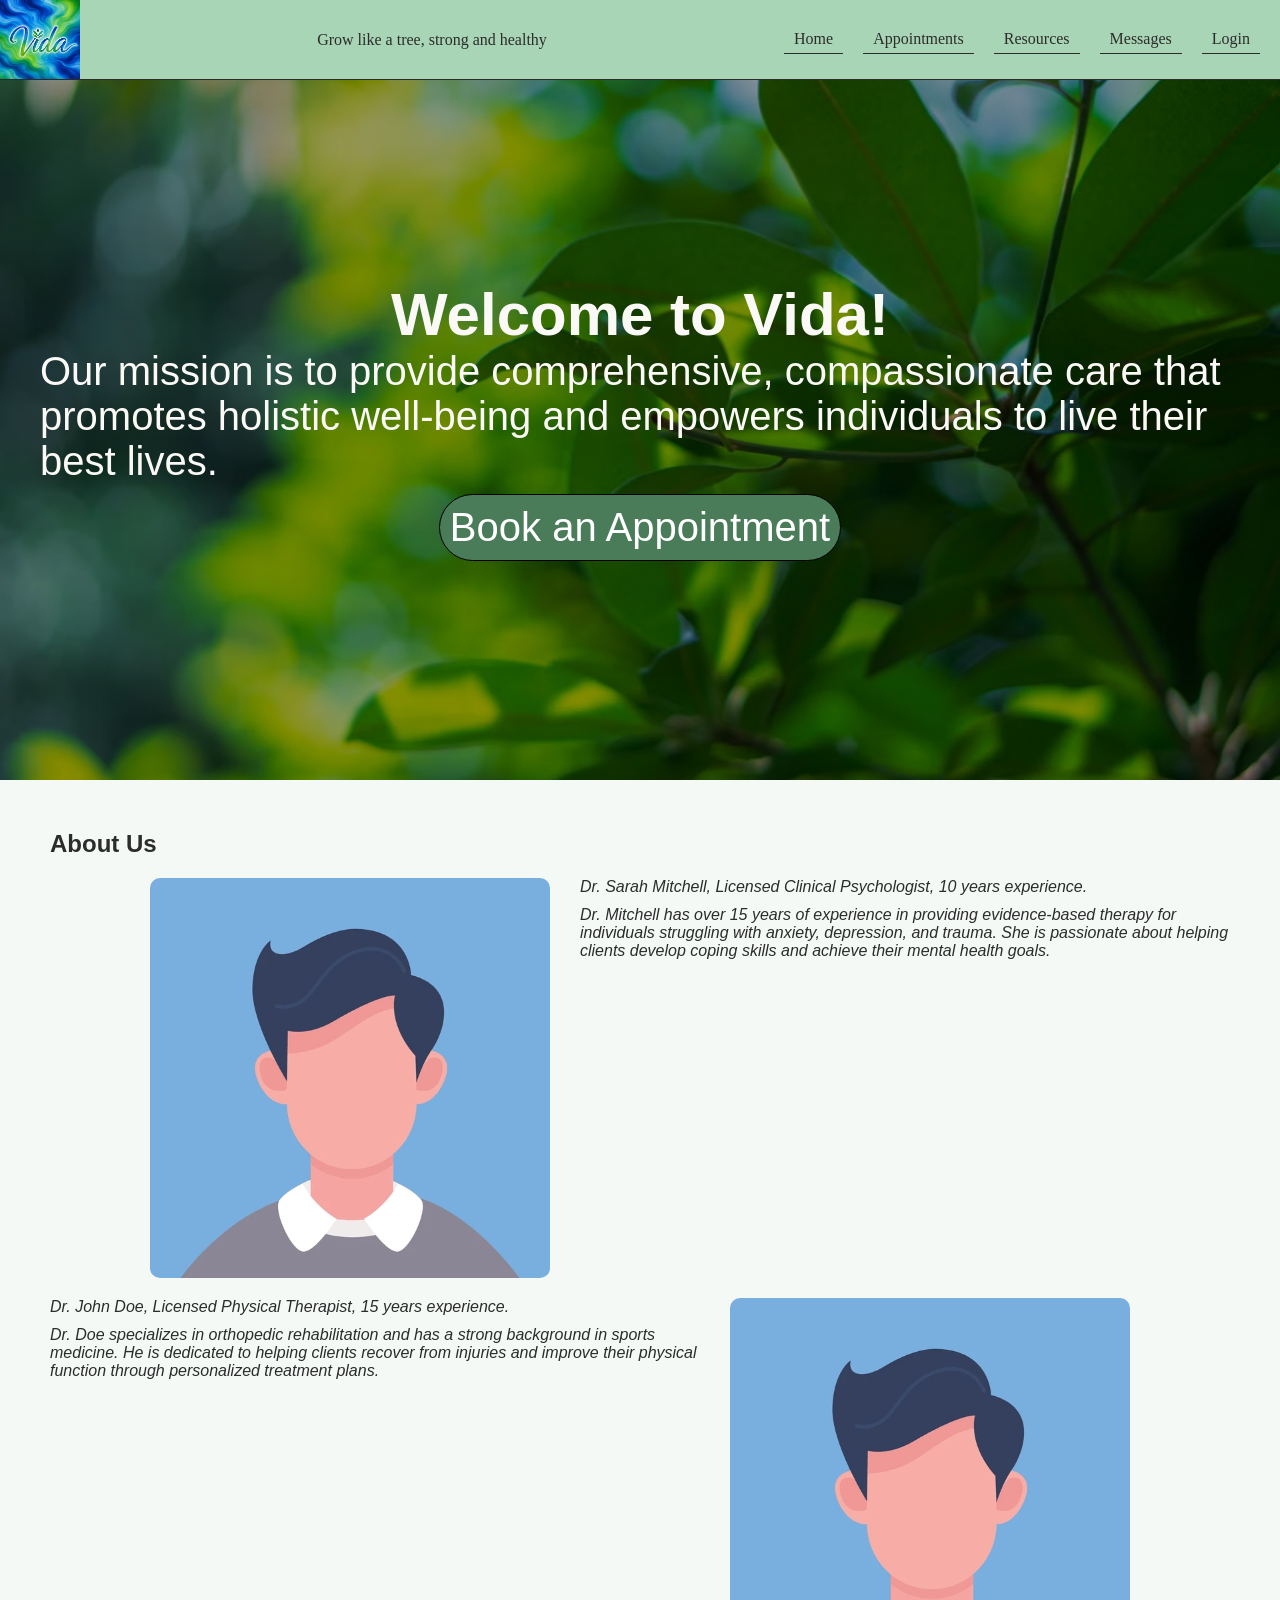
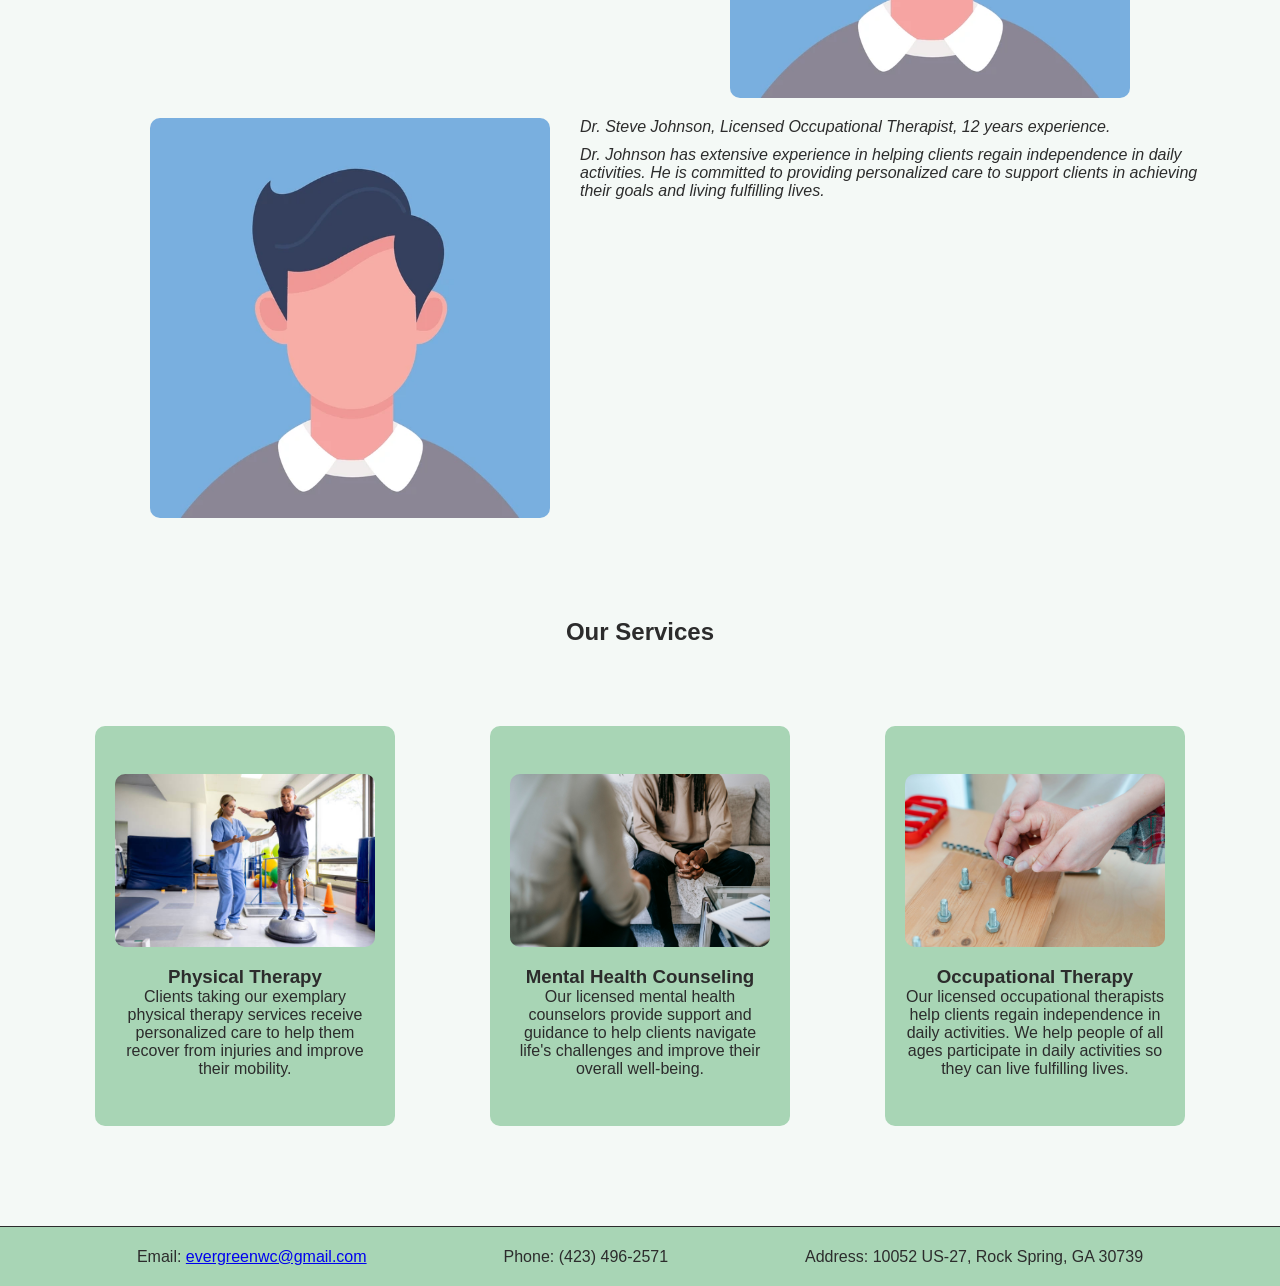
<file: index.html>
<!DOCTYPE html>
<html lang="en">
  <head>
    <meta charset="UTF-8">
    <meta name="viewport" content="width=device-width, initial-scale=1.0">
    <title>Vida</title>
    <link rel="stylesheet" href="styles.css">
    <link rel="stylesheet" href="https://cdnjs.cloudflare.com/ajax/libs/font-awesome/6.5.0/css/all.min.css">
  </head>
  <body>
    <header>
      <img src="images\logo.jpeg" alt="vida logo" id="logo">
      <p id="tagline">Grow like a tree, strong and healthy</p>
      <nav id="navbar">
        <a href="index.html">Home</a>
        <a href="#appointments">Appointments</a>
        <a href="#resources">Resources</a>
        <a href="#messages">Messages</a>
        <a href="Login-page.html">Login</a>
      </nav>
    </header>
    <main>
      <section id="home">
        <h2>Welcome to Vida!</h2>
        <p>Our mission is to provide comprehensive, compassionate care that promotes holistic well-being and empowers individuals to live their best lives.</p>
        <a class= "btn" href="Login-page.html">Book an Appointment</a>
      </section>
      <section id="about">
        <h2>About Us</h2>
          <div class="info-card-a">
            <img src="images/blank-image-placeholder-icon-vector-600nw-2639057521.webp" alt="picture of one of the staff memebers">
            <div class="info-text">
              <p>Dr. Sarah Mitchell, Licensed Clinical Psychologist, 10 years experience.</p>
              <p>Dr. Mitchell has over 15 years of experience in providing evidence-based therapy for individuals struggling with anxiety, depression, and trauma. She is passionate about helping clients develop coping skills and achieve their mental health goals.</p>
            </div>
          </div>
          <div class="info-card-b">
            <div class="info-text">
              <p>Dr. John Doe, Licensed Physical Therapist, 15 years experience.</p>
              <p>Dr. Doe specializes in orthopedic rehabilitation and has a strong background in sports medicine. He is dedicated to helping clients recover from injuries and improve their physical function through personalized treatment plans.</p>
            </div>
            <img src="images/blank-image-placeholder-icon-vector-600nw-2639057521.webp" alt="picture of one of the staff memebers">
          </div>
          <div class="info-card-a">
            <img src="images/blank-image-placeholder-icon-vector-600nw-2639057521.webp" alt="picture of one of the staff memebers">
            <div class="info-text">
              <p>Dr. Steve Johnson, Licensed Occupational Therapist, 12 years experience.</p>
              <p>Dr. Johnson has extensive experience in helping clients regain independence in daily activities. He is committed to providing personalized care to support clients in achieving their goals and living fulfilling lives.</p>
            </div>
          </div>
      </section>
      <section id="services">
        <h2>Our Services</h2>
        <div class="service-card">
          <div id="physical-therapy">
            <a href="physical-therapy.html" class="card-link"></a>
            <img src="images/physical-therapy.jpg" alt="Physical Therapy">
            <h3>Physical Therapy</h3>
            <p>Clients taking our exemplary physical therapy services receive personalized care to help them recover from injuries and improve their mobility.</p>
          </div>
        </div>
        <div class="service-card">
          <div id="mental-health">
            <a href="mental-health.html" class="card-link"></a>
            <img src="images/mental-health.jpg" alt="Mental Health Counseling">
            <h3>Mental Health Counseling</h3>
            <p>Our licensed mental health counselors provide support and guidance to help clients navigate life's challenges and improve their overall well-being.</p>
          </div>
        </div>
        <div class="service-card">
          <div id="occupational-therapy">
            <a href="occupational-therapy.html" class="card-link"></a>
            <img src="images/occupational-therapy.jpg" alt="Occupational Therapy" >
            <h3>Occupational Therapy</h3>
            <p>Our licensed occupational therapists help clients regain independence in daily activities. We help people of all ages participate in daily activities so they can live fulfilling lives.</p>
          </div>
        </div>
      </section>
    </main>
    <footer class="contact-info">
      <p>Email: <a href="mailto:evergreenwc@gmail.com">evergreenwc@gmail.com</a></p>
      <p>Phone: (423) 496-2571</p>
      <p>Address: 10052 US-27, Rock Spring, GA 30739</p>
    </footer>
  </body>
  </html>
</file>
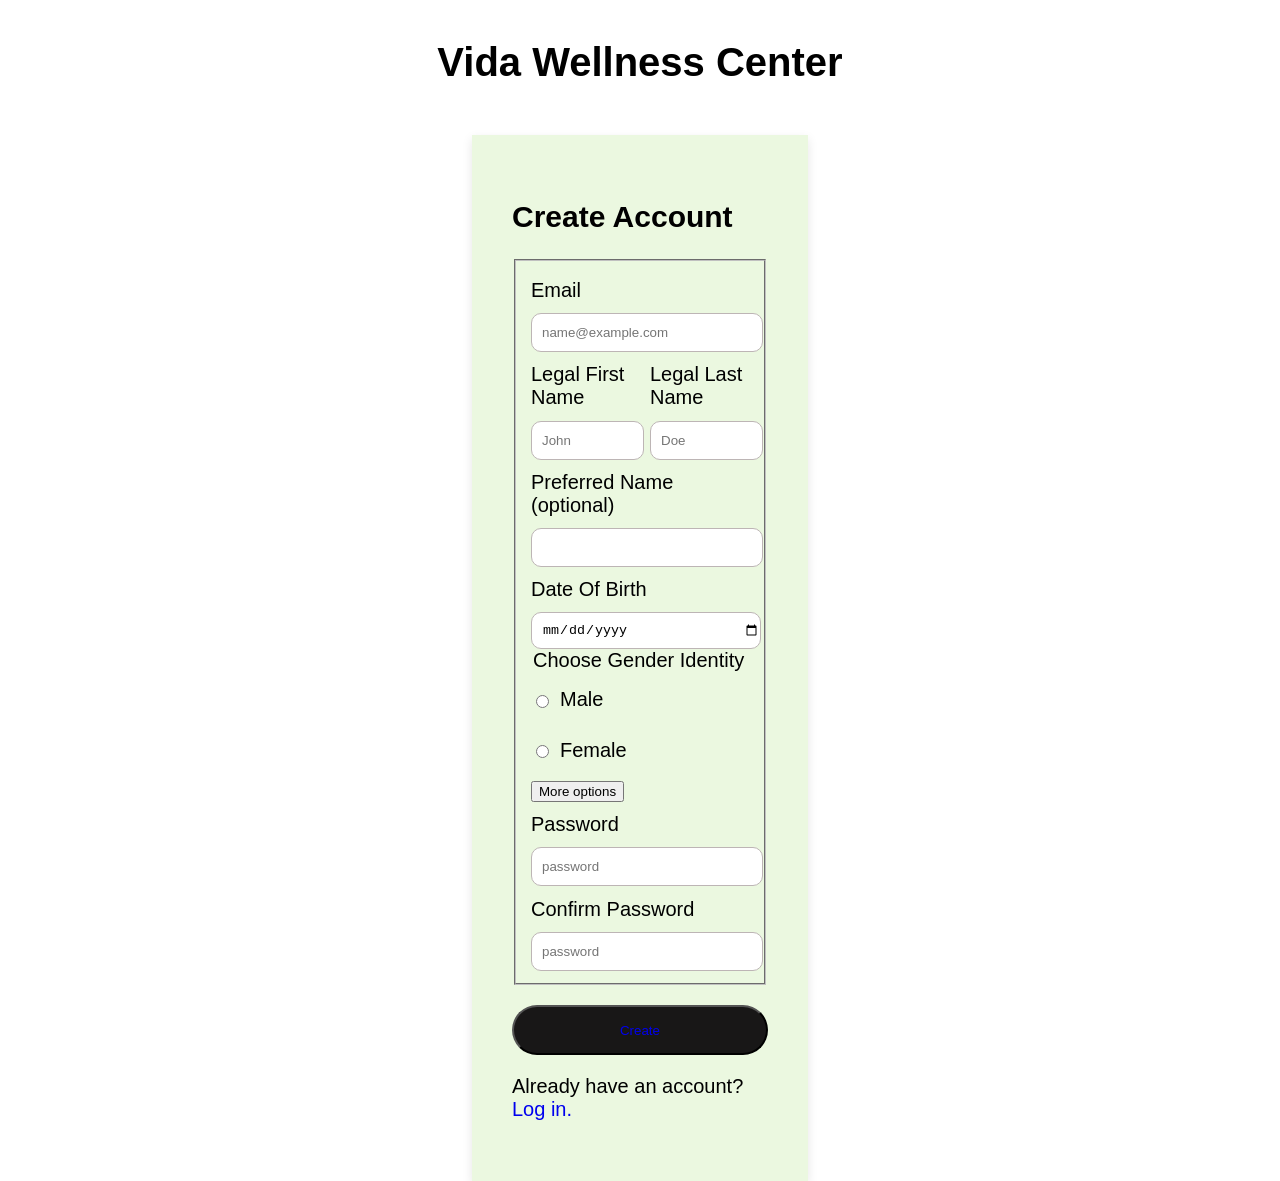
<file: create-account.html>
<!DOCTYPE html>
<html lang="en">
  <head>
    <meta charset="UTF-8">
    <meta name="viewport" content="width=device-width, initial-scale=1.0">
    <title>Create Account</title>
    <link rel="stylesheet" href="create-account.css">
    <link rel="stylesheet" href="https://cdnjs.cloudflare.com/ajax/libs/font-awesome/6.5.0/css/all.min.css">
  </head>

  <body>
    <header>
      <h1>Vida Wellness Center</h1>
    </header>
    <main>
      <form method="POST">
        <h2>Create Account</h2>
        <fieldset>
          <label for="email">Email</label>
          <input
            id="email"
            placeholder="name@example.com"
            type="email"
            name="email"
            autocapitalize="none">
          <div id="name">
            <div id="form-group">
              <label for="fname">Legal First Name</label>
              <input
                id="fname"
                placeholder="John"
                type="text"
                name="fname"
                autocapitalize="none">
            </div>
            <div id="form-group">
              <label for="lname">Legal Last Name</label>
              <input
                id="lname"
                placeholder="Doe"
                type="text"
                name="lname"
                autocapitalize="none">
            </div>
          </div>
          <label for="pname">Preferred Name (optional)</label>
          <input
            id="pname"
            type="text"
            name="pname"
            autocapitalize="none">
          <label for="dob">Date Of Birth</label>
          <input
            id="dob"
            type="date"
            name="dob"
            autocapitalize="none">
          <div id="gender">
            <legend> Choose Gender Identity</legend>
            <div>
              <div class="gen-btn">
                <input
                  id="male"
                  type="radio"
                  name="gender"
                  value="male">
                <label for="male">Male</label>
              </div>
            </div>
            <div>
              <div class="gen-btn">
                <input
                  id="female"
                  type="radio"
                  name="gender"
                  value="female">
                <label for="female">Female</label>
              </div>
            </div>
          </div>
          <button id="gender-btn" type="button">More options</button>
          <label for="password">Password</label>
          <input
            id="password"
            placeholder="password"
            type="password"
            name="password"
            autocapitalize="none">
          <label for="conferm-pass">Confirm Password</label>
          <input
            id="conferm-pass"
            placeholder="password"
            type="password"
            name="conferm-pass"
            autocapitalize="none">  
        </fieldset>
        <button type="submit" id="btn-crt"><a href="questionnaire-main.html">Create</a></button>
        <p>Already have an account?<a href="Login-page.html"> Log in.</a></p>
        </form>
    </main>
    <div id="gender-modal" class="hidden">
      <div class="modal-content">
        <h1>Select Your Gender Identity</h1>
        <ul id="gender-id">
          <li>
            <label for="afab">Assigned female at birth</label>
            <input
              type="checkbox"
              id="afab"
              name="afab"
              value="afab">
          </li>
          <li>
            <label for="amab">Assigned male at birth</label>
            <input
              type="checkbox"
              id="amab"
              name="amab"
              value="amab">
          </li>
          <li>
            <label for="cf">Cisgender woman</label>
            <input
              type="checkbox"
              id="cf"
              name="cf"
              value="cf">
          </li>
          <li>
            <label for="cm">Cisgender man</label>
            <input
              type="checkbox"
              id="cm"
              name="cm"
              value="cm">
          </li>
          <li>
            <label for="tf">Transgender woman</label>
            <input
              type="checkbox"
              id="tf"
              name="tf"
              value="tf">
          </li>
          <li>
            <label for="tm">Transgender man</label>
            <input
              type="checkbox"
              id="tm"
              name="tm"
              value="tm">
          </li>
          <li>
            <label for="nb">Non-binary</label>
            <input
              type="checkbox"
              id="nb"
              name="nb"
              value="nb">
          </li>
          <li>
            <label for="gf">Genderfluid</label>
            <input
              type="checkbox"
              id="gf"
              name="gf"
              value="gf">
          </li>
          <li>
            <label for="ag">Genderqueer</label>
            <input
              type="checkbox"
              id="ag"
              name="ag"
              value="ag">
          </li>
          <li>
            <label for="is">Intersex</label>
            <input
              type="checkbox"
              id="is"
              name="is"
              value="is">
          </li>
          <li>
            <label for="na">Prefer not to say</label>
            <input
              type="checkbox"
              id="na"
              name="na"
              value="na">
          </li>
        </ul>
        <button type="button" id="cancel-btn">Cancel</button>
        <button type="submit" id="submit-btn">Submit</button>
      </div>
    </div>
    <script src="creat-account.js"></script>
  </body>
</file>
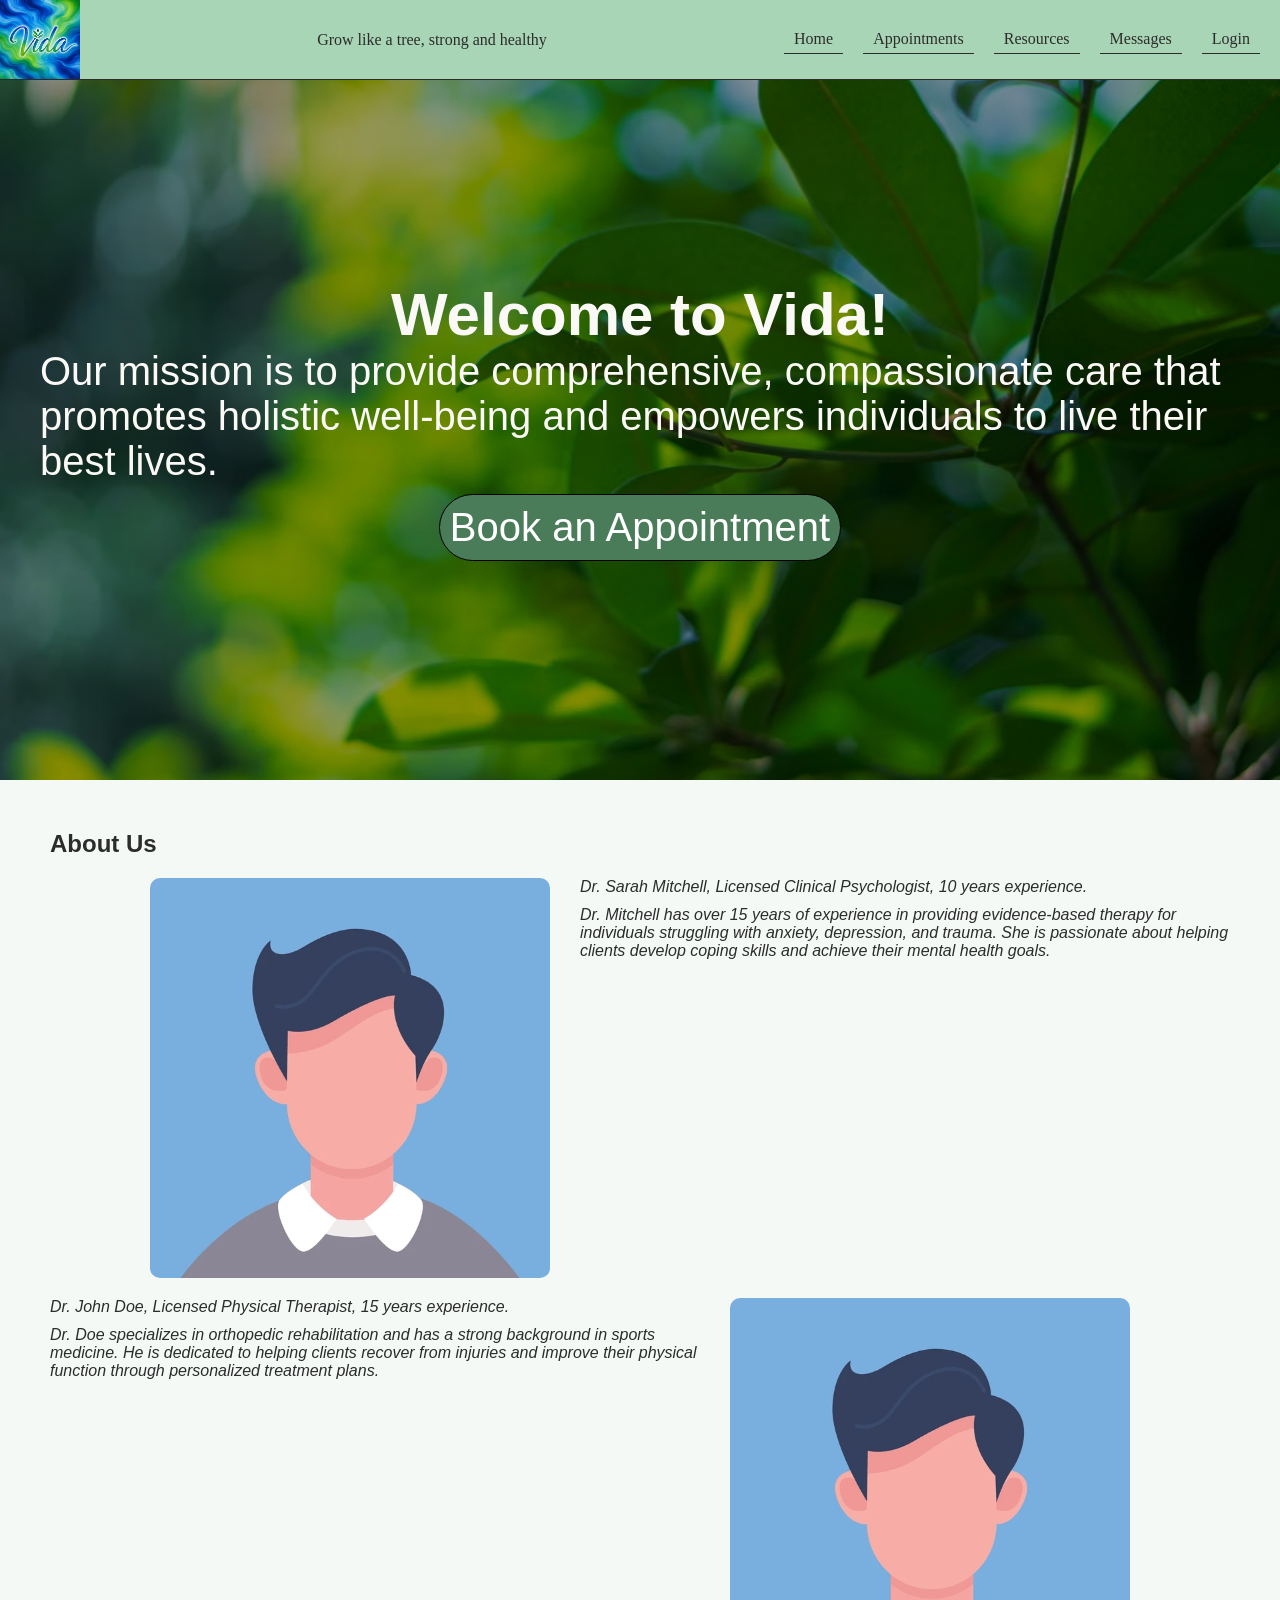
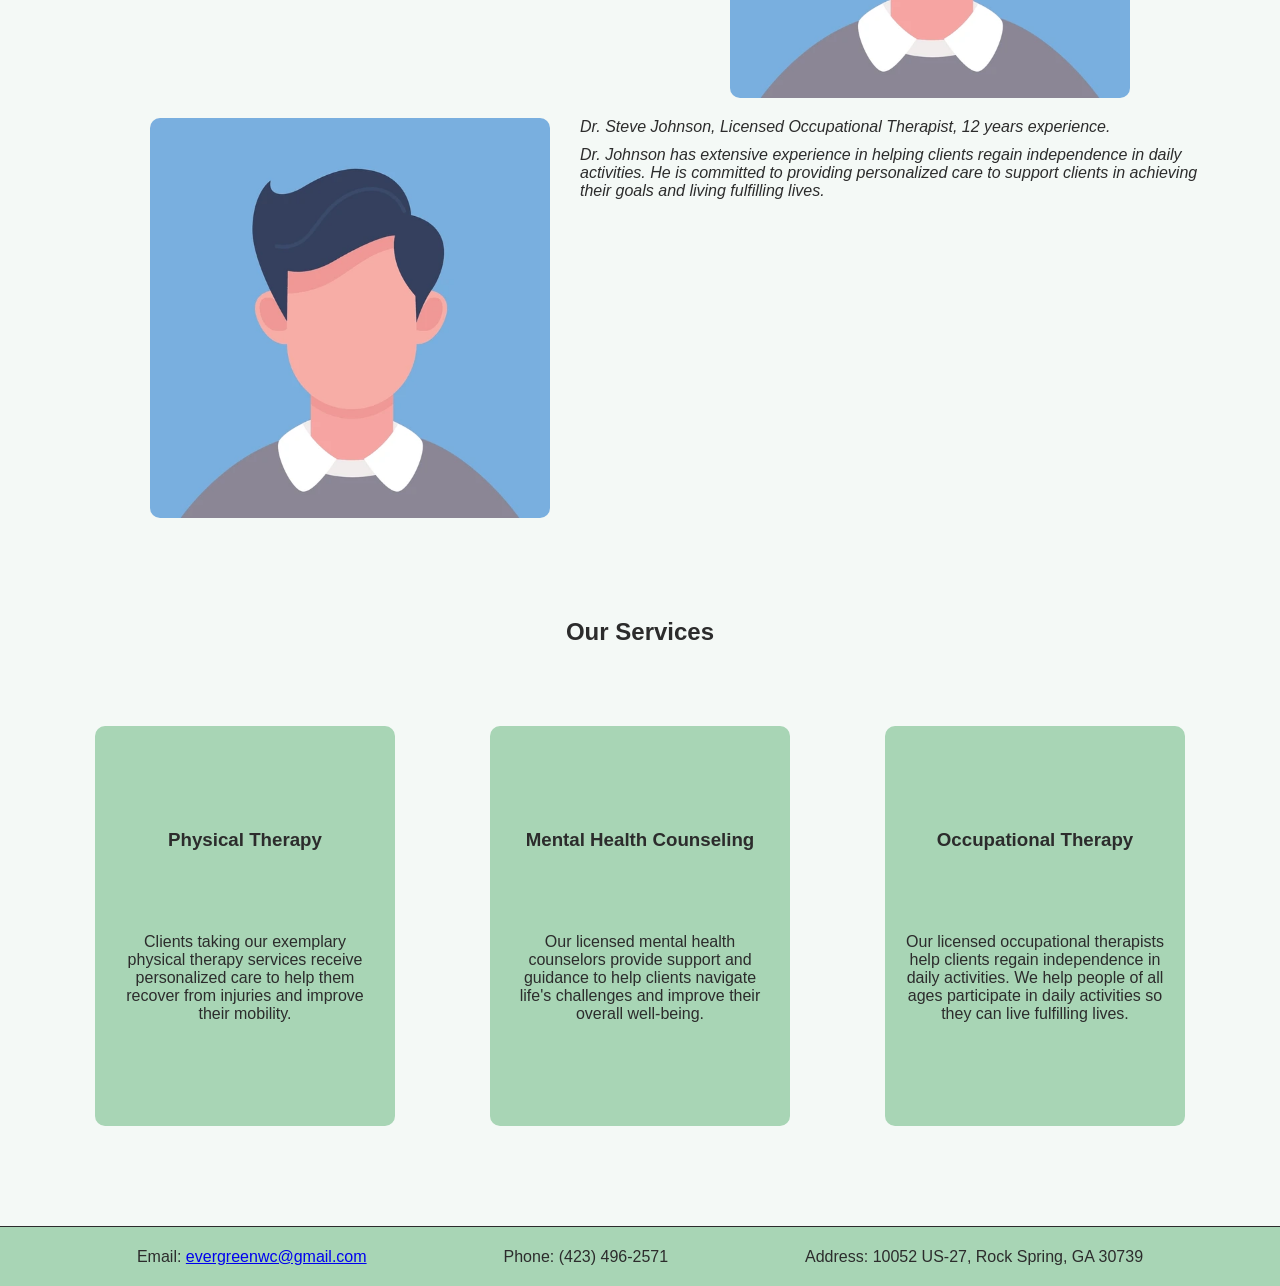
<file: homepage.html>
<!DOCTYPE html>
<html lang="en">
  <head>
    <meta charset="UTF-8">
    <meta name="viewport" content="width=device-width, initial-scale=1.0">
    <title>Vida</title>
    <link rel="stylesheet" href="styles.css">
    <link rel="stylesheet" href="https://cdnjs.cloudflare.com/ajax/libs/font-awesome/6.5.0/css/all.min.css">
  </head>
  <body>
    <header>
      <img src="images\logo.jpeg" alt="vida logo" id="logo">
      <p>Grow like a tree, strong and healthy</p>
      <nav id="navbar">
        <a href="#home">Home</a>
        <a href="#appointments">Appointments</a>
        <a href="#resources">Resources</a>
        <a href="#messages">Messages</a>
        <a href="Login-page.html">Login</a>
      </nav>
    </header>
    <main>
      <section id="home">
        <h2>Welcome to Vida!</h2>
        <p>Our mission is to provide comprehensive, compassionate care that promotes holistic well-being and empowers individuals to live their best lives.</p>
        <a class= "btn" href="Login-page.html">Book an Appointment</a>
      </section>
      <section id="about">
        <h2>About Us</h2>
          <div class="info-card-a">
            <img src="images/blank-image-placeholder-icon-vector-600nw-2639057521.webp" alt="picture of one of the staff memebers">
            <div class="info-text">
              <p>Dr. Sarah Mitchell, Licensed Clinical Psychologist, 10 years experience.</p>
              <p>Dr. Mitchell has over 15 years of experience in providing evidence-based therapy for individuals struggling with anxiety, depression, and trauma. She is passionate about helping clients develop coping skills and achieve their mental health goals.</p>
            </div>
          </div>
          <div class="info-card-b">
            <div class="info-text">
              <p>Dr. John Doe, Licensed Physical Therapist, 15 years experience.</p>
              <p>Dr. Doe specializes in orthopedic rehabilitation and has a strong background in sports medicine. He is dedicated to helping clients recover from injuries and improve their physical function through personalized treatment plans.</p>
            </div>
            <img src="images/blank-image-placeholder-icon-vector-600nw-2639057521.webp" alt="picture of one of the staff memebers">
            
          </div>
          <div class="info-card-a">
            <img src="images/blank-image-placeholder-icon-vector-600nw-2639057521.webp" alt="picture of one of the staff memebers">
            <div class="info-text">
              <p>Dr. Steve Johnson, Licensed Occupational Therapist, 12 years experience.</p>
              <p>Dr. Johnson has extensive experience in helping clients regain independence in daily activities. He is committed to providing personalized care to support clients in achieving their goals and living fulfilling lives.</p>
            </div>
          </div>
      </section>
      <section id="services">
        <h2>Our Services</h2>
        <div class="service-card">
          <h3>Physical Therapy</h3>
          <p>Clients taking our exemplary physical therapy services receive personalized care to help them recover from injuries and improve their mobility.</p>
        </div>
        <div class="service-card">
          <h3>Mental Health Counseling</h3>
          <p>Our licensed mental health counselors provide support and guidance to help clients navigate life's challenges and improve their overall well-being.</p>
        </div>
        <div class="service-card">
          <h3>Occupational Therapy</h3>
          <p>Our licensed occupational therapists help clients regain independence in daily activities. We help people of all ages participate in daily activities so they can live fulfilling lives.</p>
        </div>
      </section>
    </main>
    <footer class="contact-info">
      <p>Email: <a href="mailto:evergreenwc@gmail.com">evergreenwc@gmail.com</a></p>
      <p>Phone: (423) 496-2571</p>
      <p>Address: 10052 US-27, Rock Spring, GA 30739</p>
    </footer>
  </body>
  </html>
</file>
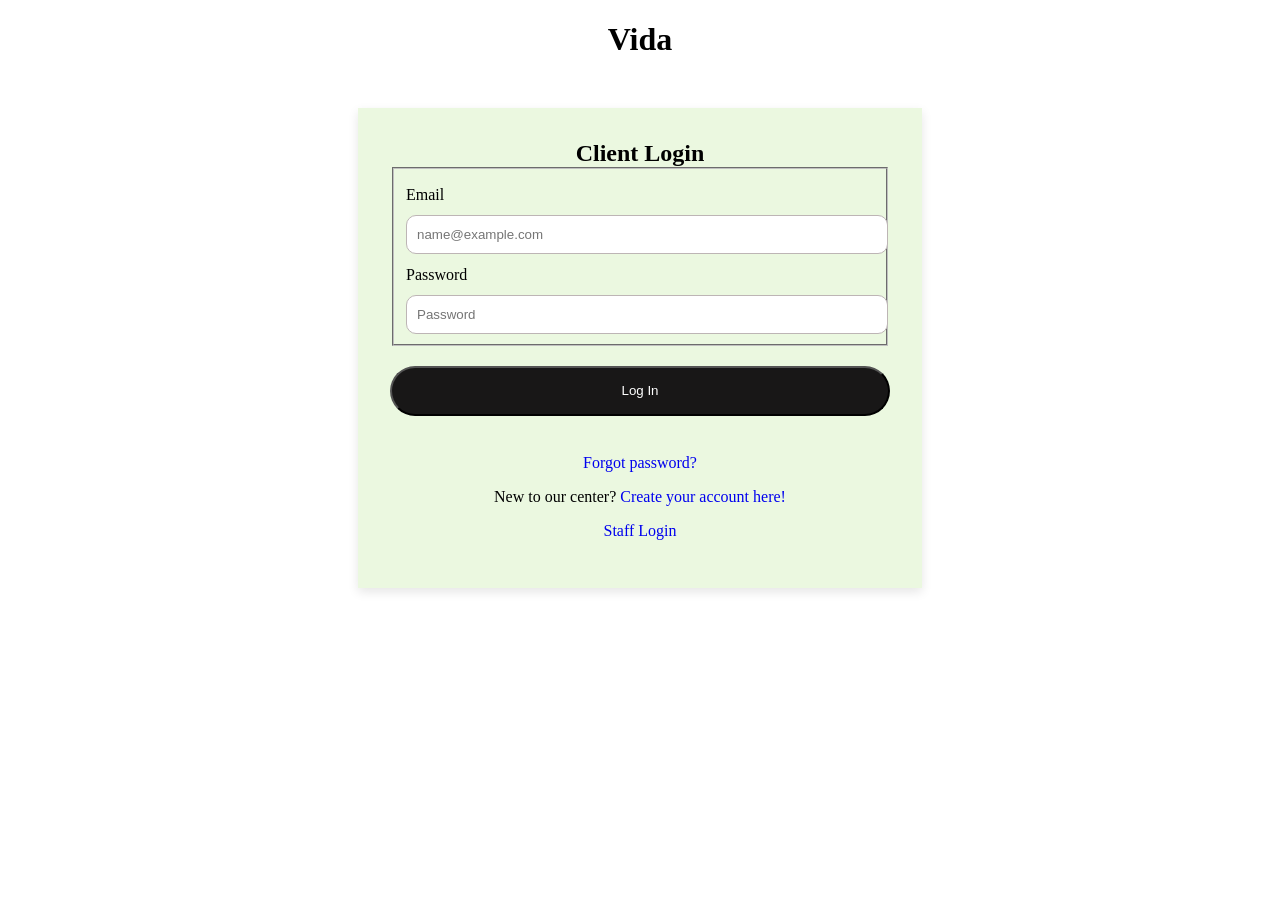
<file: Login-page.html>
<!DOCTYPE html>
<html lang="en">
  <head>
    <meta charset="UTF-8">
    <meta name="viewport" content="width=device-width, initial-scale=1.0">
    <title>Vida Login</title>
    <link rel="stylesheet" href="login styles.css">
    <link rel="stylesheet" href="https://cdnjs.cloudflare.com/ajax/libs/font-awesome/6.5.0/css/all.min.css">
  </head>

  <body>
    <header>
      <h1>Vida</h1>
    </header>
    <main>
      <form method="POST">  <!-- add action atribute later for where to send it to-->
        <h2>Client Login</h2>
        <fieldset>
          <label for="email">Email</label>
          <input
            id="email"
            placeholder="name@example.com"
            type="email"
            name="email"
            autocapitalize="none"
            aria-required autocomplete="email"
          ><br>
          <label for="password">Password</label>
          <input
            id="password"
            placeholder="Password"
            type="password"
            name="password"
            aria-required autocomplete="current-password"
          >
        </fieldset>
        <button type="submit" id="btn-login" data-user-type="client">Log In</button><br>
        <a id="forgot-password" href="#forgot-password">Forgot password?</a>
        <div id="new-acc">
          <p>New to our center? <a href="create-account.html">Create your account here!</a></p>
        </div>
        <div id="staff-login">
          <p><a href="#staff-login">Staff Login</a></p>
        </div>
      </form>
    </main>
  </body>
</file>
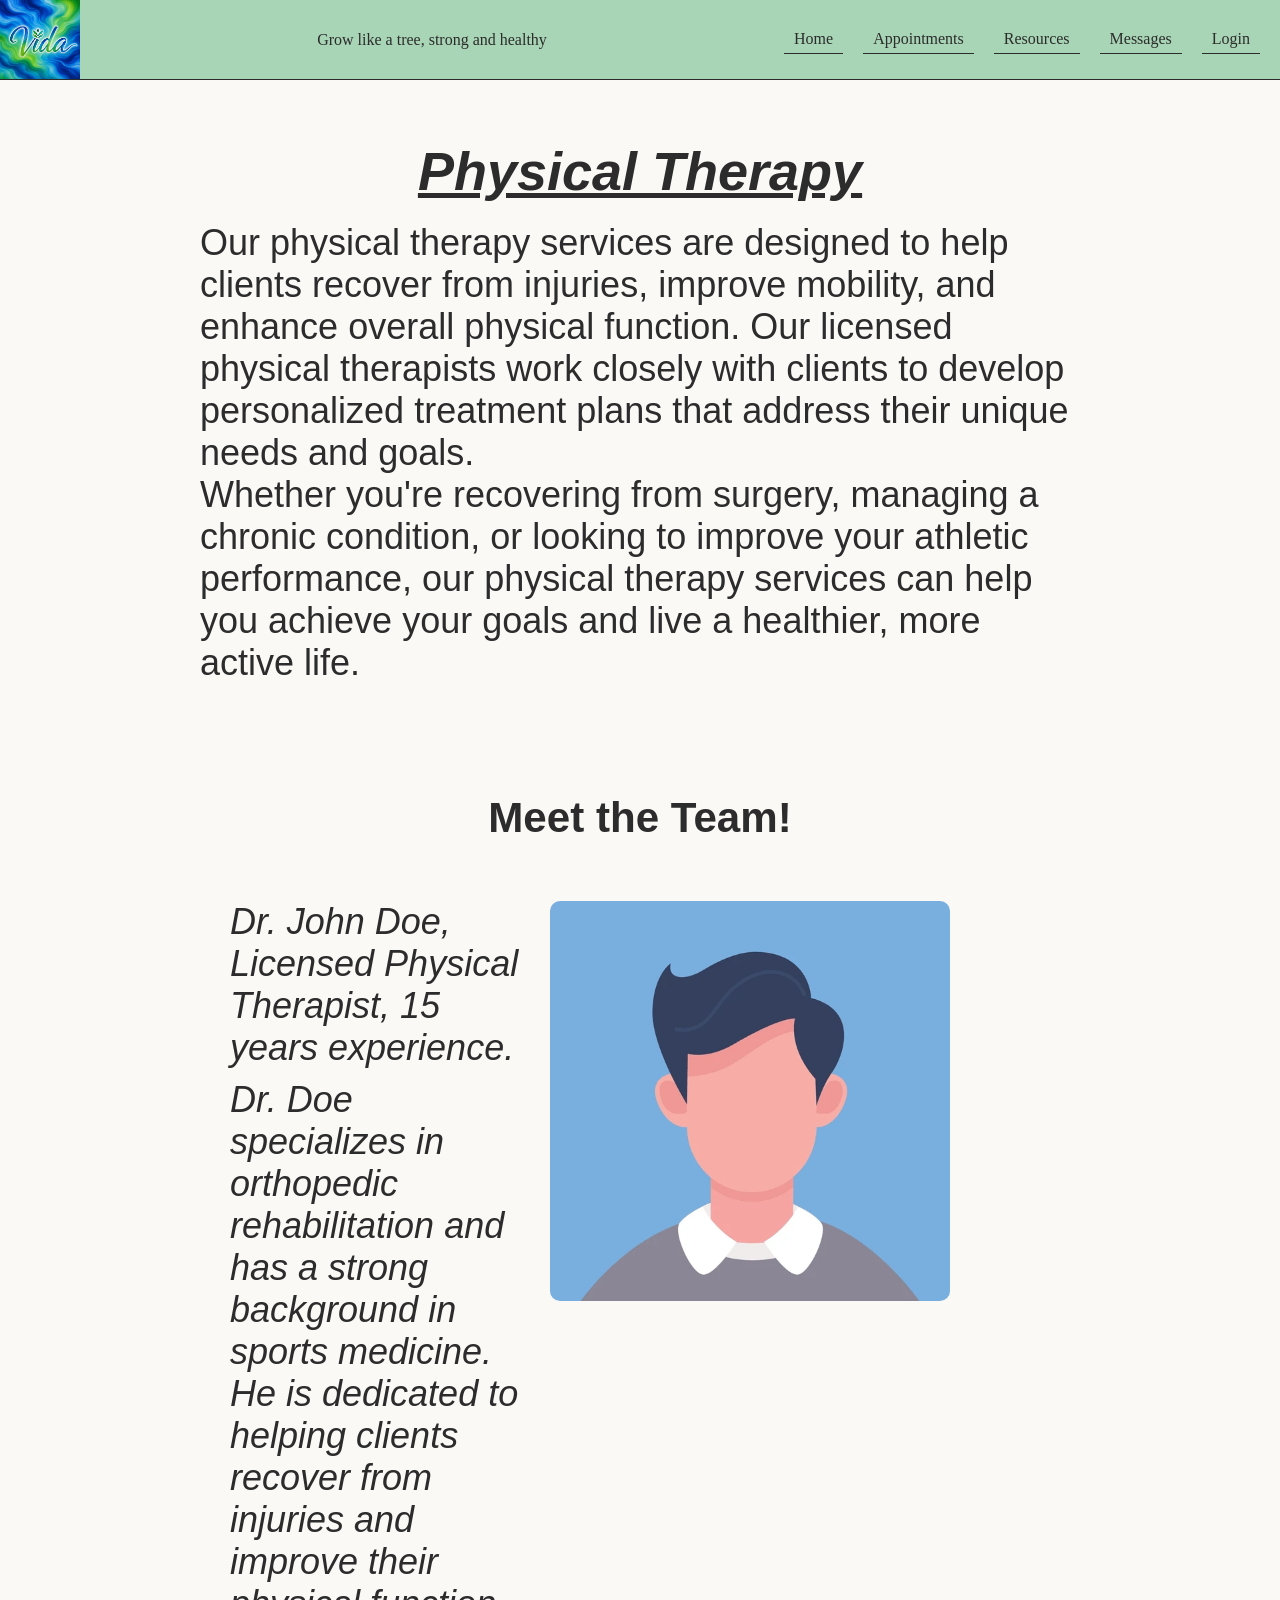
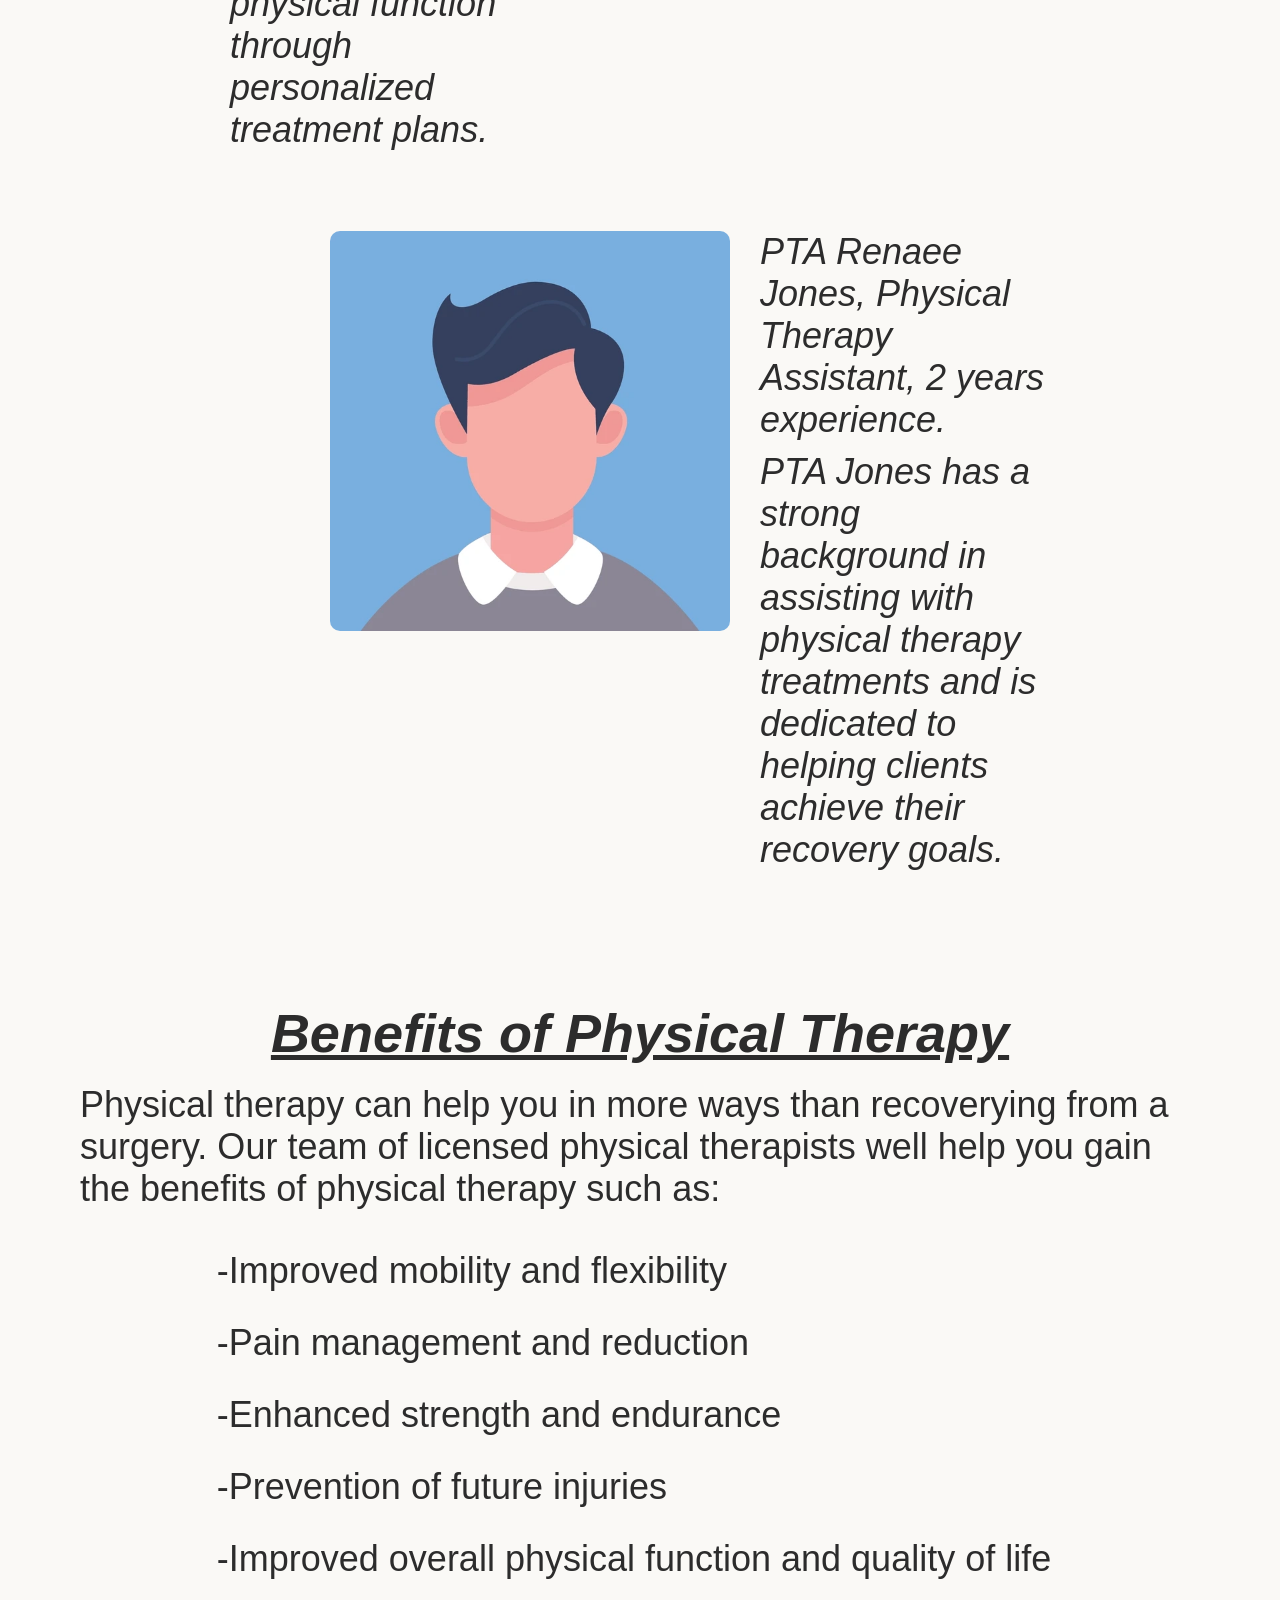
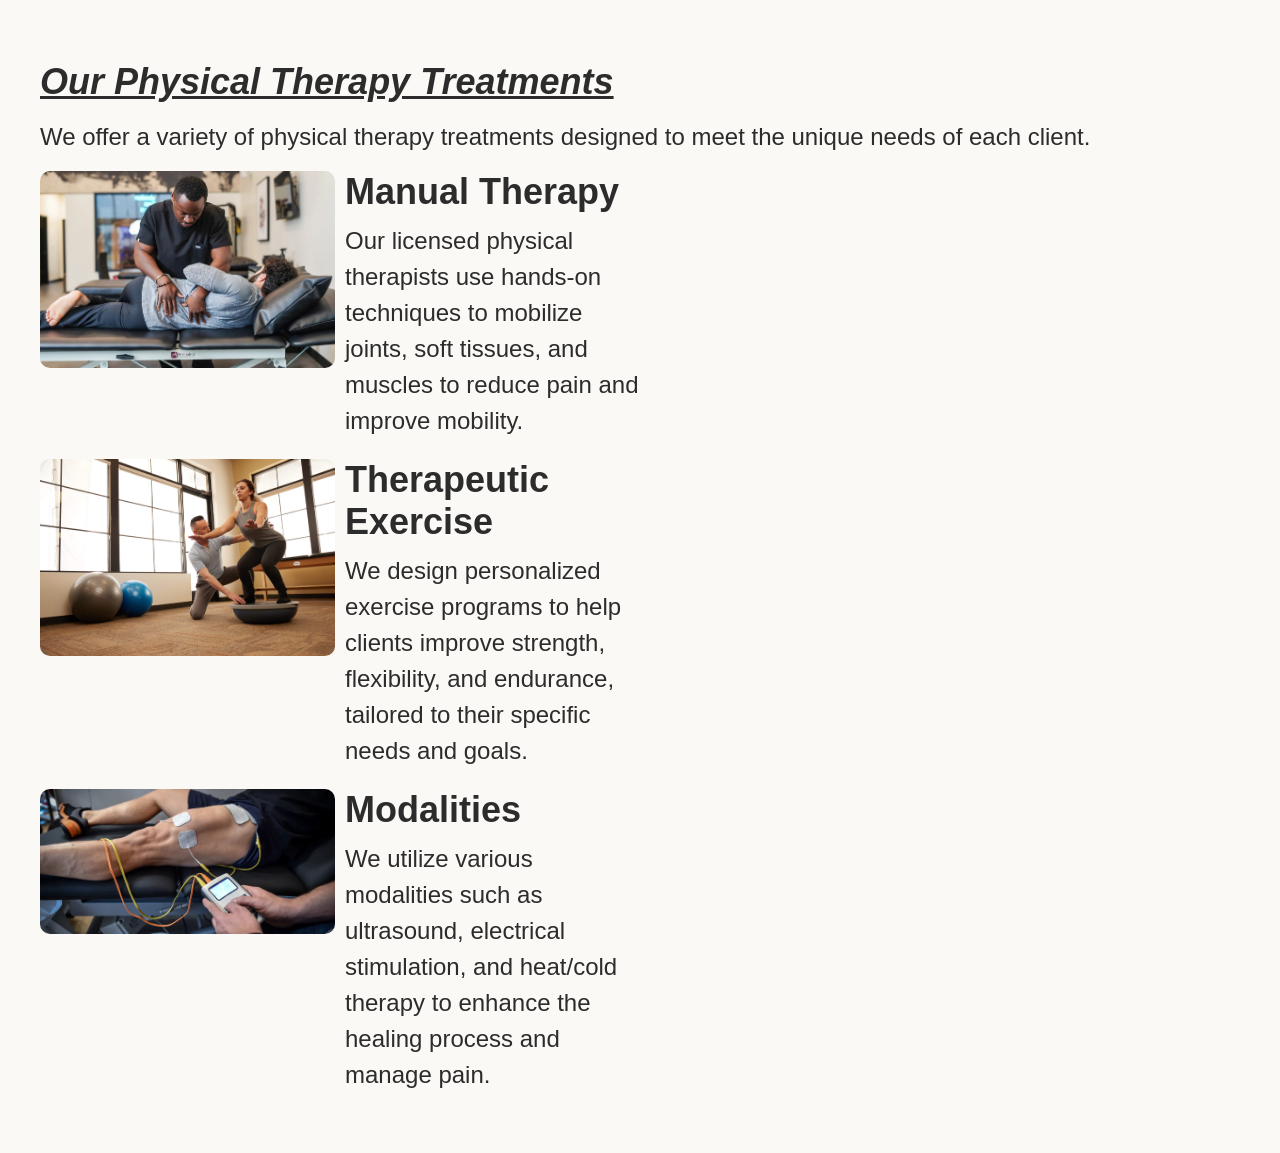
<file: physical-therapy.html>
<!DOCTYPE html>
<html lang="en">
  <head>
    <meta charset="UTF-8">
    <meta name="viewport" content="width=device-width, initial-scale=1.0">
    <title>Physical Therapy</title>
    <link rel="stylesheet" href="physical-therapy.css">
    <link rel="stylesheet" href="https://cdnjs.cloudflare.com/ajax/libs/font-awesome/6.5.0/css/all.min.css">
  </head>
  <body>
    <header>
      <img src="images\logo.jpeg" alt="vida logo" id="logo">
      <p id="tagline">Grow like a tree, strong and healthy</p>
      <nav id="navbar">
        <a href="index.html">Home</a>
        <a href="#appointments">Appointments</a>
        <a href="#resources">Resources</a>
        <a href="#messages">Messages</a>
        <a href="Login-page.html">Login</a>
      </nav>
    </header>
    <main>
      <section id="physical-therapy">
        <h2>Physical Therapy</h2>
        <p>Our physical therapy services are designed to help clients recover from injuries, improve mobility, and enhance overall physical function. Our licensed physical therapists work closely with clients to develop personalized treatment plans that address their unique needs and goals.</p>
        <p>Whether you're recovering from surgery, managing a chronic condition, or looking to improve your athletic performance, our physical therapy services can help you achieve your goals and live a healthier, more active life.</p>
        <h3>Meet the Team!</h3>
        <div class="info-card-b">
            <div class="info-text">
              <p>Dr. John Doe, Licensed Physical Therapist, 15 years experience.</p>
              <p>Dr. Doe specializes in orthopedic rehabilitation and has a strong background in sports medicine. He is dedicated to helping clients recover from injuries and improve their physical function through personalized treatment plans.</p>
            </div>
            <img src="images/blank-image-placeholder-icon-vector-600nw-2639057521.webp" alt="picture of one of the staff memebers">
          </div>
        <div class="info-card-a">
            <img src="images/blank-image-placeholder-icon-vector-600nw-2639057521.webp" alt="picture of one of the staff memebers">
            <div class="info-text">
              <p>PTA Renaee Jones, Physical Therapy Assistant, 2 years experience.</p>
              <p>PTA Jones has a strong background in assisting with physical therapy treatments and is dedicated to helping clients achieve their recovery goals.</p>
            </div>
          </div>
      </section>
      <section id="benefits">
        <h2>Benefits of Physical Therapy</h2>
        <p>Physical therapy can help you in more ways than recoverying from a surgery. Our team of licensed physical therapists well help you gain the benefits of physical therapy such as:</p>
        <ul>
          <li>Improved mobility and flexibility</li>
          <li>Pain management and reduction</li>
          <li>Enhanced strength and endurance</li>
          <li>Prevention of future injuries</li>
          <li>Improved overall physical function and quality of life</li>
        </ul>
      </section>
      <section id="treatments">
        <h2>Our Physical Therapy Treatments</h2>
        <p>We offer a variety of physical therapy treatments designed to meet the unique needs of each client.</p>
        <div class="treatment-card">
          <img src="images\manual-therapy.webp" alt="manual therapy treatment" class="treatment-image">
          <h3 class="treatment-title">Manual Therapy</h3>
          <p class="treatment-description">Our licensed physical therapists use hands-on techniques to mobilize joints, soft tissues, and muscles to reduce pain and improve mobility.</p>
        </div>
        <div class="treatment-card">
          <img src="images\therapueutic-exercise.jpg" alt="Woman on balance ball doing therapeutic exercise" class="treatment-image">
          <h3 class="treatment-title">Therapeutic Exercise</h3>
          <p class="treatment-description">We design personalized exercise programs to help clients improve strength, flexibility, and endurance, tailored to their specific needs and goals.</p>
        </div>
        <div class="treatment-card">
          <img src="images\modulates.webp" alt="modulates therapy treatment" class="treatment-image">
          <h3 class="treatment-title">Modalities</h3>
          <p class="treatment-description">We utilize various modalities such as ultrasound, electrical stimulation, and heat/cold therapy to enhance the healing process and manage pain.</p>
        </div>
      </section>
    </main>
  </body>
</html>
</file>
<file: styles.css>
* {
    margin: 0;
    padding: 0;
    box-sizing: border-box;
}

body {
    font-family: Arial, sans-serif;
    background-color: #f4f9f6;
    color: #2c2c2c;
    padding-top: 60px; 
}

header {
    font-family: papyrus, serif;
    position: fixed;
    overflow: hidden;
    top: 0;
    display: flex;
    align-items: center;
    justify-content: space-between;
    width: 100%;
    height: 80px;
    background-color: #a8d5b5;
    border-bottom: 1px solid #2c2c2c;
    z-index: 5;
}

#logo {
    height: 80px;
    width: auto;
    border-radius: 0;
}

#navbar {
    display: flex;
    gap: 20px;
    margin-right: 20px;
}

header a {
    display: inline-block;
    color: #2c2c2c;
    padding: 5px 10px;
    text-align: center;
    text-decoration: none;
    border-bottom: 1px solid #2c2c2c;
}

header a:hover {
    background-color: #2c2c2c;
    color: #a8d5b5;
    border-bottom: 1px solid #a8d5b5;
}

#home {
    color: #FAF9F6;
    font-size: 2.5em;
    width: 100%;
    min-height: 80vh;
    padding: 40px;
    margin: 0 auto;
    display: flex;
    flex-direction: column;
    align-items: center;
    justify-content: center;
    background-image: linear-gradient(135deg, rgba(0, 0, 0, 0.4), rgba(0, 0, 0, 0.4)), url(images/hero.jpg);
    background-size: cover;
    background-position: center;    
}

.btn {
    display: inline-block;
    text-decoration: none;
    border: 1px solid #000;
    border-radius: 50px;
    padding: 10px;
    margin-top: 10px;
    background-color: #4a7c59;
    color: white;
    transition: all 1s;
}

.btn:hover {
    transform: scale(1.05);
}

#about {
    display: flex;
    flex-direction: column;
    gap: 20px;
    padding: 50px;
}

img {
    width: 400px;
    height: 400px;
    border-radius: 10px;
}

.info-card-a {
    display: flex;
    flex-direction: row;
    gap: 30px;
    margin-right: auto;
    margin-left: 100px;
    font-style: italic;
}

.info-card-b {
    display: flex;
    flex-direction: row;
    gap: 30px;
    margin-left: auto;
    margin-right: 100px;
    font-style: italic;
}

.info-text {
    display: flex;
    flex-direction: column;
    gap: 10px;
}

footer {
    display: flex;
    align-items: center;
    justify-content: space-evenly;
    height: 60px;
    background-color: #a8d5b5;
    border-top: 1px solid #2c2c2c;
    margin-top: 50px;
}

#services {
    display: flex;
    flex-direction: row;
    flex-wrap: wrap;
    justify-content: space-evenly;
    padding: 50px;
    gap: 50px;
}

#services h2 {
    width: 100%;
    text-align: center;
    margin-bottom: 30px;
}

.service-card {
    display: flex;
    flex-direction: column;
    align-items: center;
    justify-content: space-evenly;
    padding: 20px;
    width: 300px;
    height: 400px;
    background-color: #a8d5b5;
    border-radius: 10px;
    text-align: center;
    transition: all 0.5s;
}

.service-card:hover {
    transform: scale(1.1);
}
#physical-therapy img, #mental-health img, #occupational-therapy img {
    width: 100%;
    height: auto;
    border-radius: 10px;
    margin-bottom: 15px;
}

.card-link {
    position: absolute;
    top: 0;
    left: 0;
    width: 100%;
    height: 100%;
    z-index: 1;
}


@media (max-width: 600px) {
    body {
        padding-top: 120px;
    }
   .info-card-a, .info-card-b {
        flex-direction: column;
        align-items: center;
        margin: 0 auto;
    }

    .info-card-b img {
        order: -1;
    }

    header {
        display: flex;
        flex-direction: column;
        height: auto;
        padding: 10px;
        flex-wrap: wrap;
        width: 100%;
    }

    header h1 {
        font-size: 1.2rem;
    }

    #navbar {
        gap: 8px;
        margin-right: 8px;
    }

    header a {
        padding: 4px 6px;
        font-size: 0.8rem;
    }
    img {
        width: 100%;
        height: auto;
    }

    #services {
        align-items: center;
        margin-right: auto;
        margin-left: auto;
    }

    #home {
        font-size: 1.5em;
    }
    footer {
        flex-direction: column;
        height: auto;
        padding: 10px;
    }
}
</file>
<file: create-account.css>
body {
    width: 100%;
    height: 100vh;
    margin: 0;
    font-family: Arial, sans-serif;
    font-size: 20px;
}

form {
    width: 20vw;
    max-width: 50vw;
    margin: 50px auto;
    padding: 2em;
    box-shadow: 0px 4px 10px rgba(0, 0, 0, 0.1);
    background-color: #ebf8e0;
}

h1 {
    margin:1em auto;
    text-align: center;
}

label {
    display: block;
    margin: .7rem 0;
}

input {
    border: 1px solid rgb(189, 181, 181);
    border-radius: 10px; 
    height: 35px;
    width: 100%;
    padding-left: 10px;
}

input[type = "radio"] {
    width: auto;
    height: auto;
}

input[type = checkbox] {
    width: auto;
    height: auto;
} 

#name {
    display: flex;
    gap: 20px
}

.form-group {
    display: flex;
    flex-direction: column;
    flex: 1;
}
.gen-btn {
    display: flex;
    align-items: center;
    gap: 8px;
    margin: 5px 0;
}

#btn-crt {
    display: block;
    margin: 20px auto;
    height: 50px;
    width: 100%;
    background-color: rgb(24, 23, 23);
    color: white;
    border-radius: 50px;
}

#btn-crt:hover {
    background-color: rgb(65, 65, 65);
    cursor: pointer;
}

#btn-crt:active {
    transform: scale(0.95);
    background-color: lightgreen;
}

a {
    text-decoration: none;
}

a:hover {
    cursor: pointer;
}
.hidden {
    display: none !important;
}


#gender-modal {
    position: fixed;
    top: 0;
    left: 0;
    width: 100%;
    height: 100%;
    background-color: rgba(0, 0, 0, 0.5);
    display: flex;
    align-items: center;
    justify-content: center;
    z-index: 10;
}

.modal-content {
    background-color: white;
    padding: 2em;
    border-radius: 10px;
    max-width: 400px;
    width: 90%;
    height: 50vh;
    overflow-y: auto;
}

#gender-id li {
    list-style: none;
    padding: 10px;
    font-size: .9em;
    display: flex;
    align-items: center;
    gap: 8px;
}
</file>
<file: login styles.css>
header {
    font-family: papyrus, serif;
    margin: 0 auto;
    text-align: center;
}

form {
    width: 60vw;
    max-width: 500px;
    min-width: 300px;
    margin: 50px auto;
    padding: 2em;
    box-shadow: 0px 4px 10px rgba(0, 0, 0, 0.1);
    background-color: #ebf8e0;
}

form h2 {
    margin: 0 auto;
    text-align: center;
}
label {
    display: block;
    margin: .7rem 0;
}

input {
    border: 1px solid rgb(189, 181, 181);
    border-radius: 10px;
    height: 35px;
    width: 100%;
    padding-left: 10px;
}

#btn-login {
    display: block;
    margin: 20px auto;
    justify-content: center;
    height: 50px;
    width: 100%;
    background-color: rgb(24, 23, 23);
    color: white;
    border-radius: 50px;
} 

#btn-login:hover {
    background-color: rgb(65, 65, 65);
    cursor: pointer;
}

#forgot-password {
    display: block;
    margin: 0 auto;
    text-align: center;
}

#new-acc, #staff-login {
    display: block;
    margin: 0 auto;
    text-align: center;
}

a {
    text-decoration: none;
}

a:hover {
    cursor: pointer;
}

a:active {
    color: purple;
}
</file>
<file: physical-therapy.css>
* {
    margin: 0;
    padding: 0;
    box-sizing: border-box;
}

body {
    font-family: Arial, sans-serif;
    background-color: #f4f9f6;
    color: #2c2c2c;
    padding-top: 60px; 
}

header {
    font-family: papyrus, serif;
    position: fixed;
    overflow: hidden;
    top: 0;
    display: flex;
    align-items: center;
    justify-content: space-between;
    width: 100%;
    height: 80px;
    background-color: #a8d5b5;
    border-bottom: 1px solid #2c2c2c;
    z-index: 5;
}

#logo {
    height: 80px;
    width: auto;
    border-radius: 0;
}

#navbar {
    display: flex;
    gap: 20px;
    margin-right: 20px;
}

header a {
    display: inline-block;
    color: #2c2c2c;
    padding: 5px 10px;
    text-align: center;
    text-decoration: none;
    border-bottom: 1px solid #2c2c2c;
}

header a:hover {
    background-color: #2c2c2c;
    color: #a8d5b5;
    border-bottom: 1px solid #a8d5b5;
}

main {
    color: #2c2c2c;
    font-size: 1.5em;
    width: 100%;
    min-height: 80vh;
    padding: 40px;
    margin: 0 auto;
    display: flex;
    flex-direction: column;
    align-items: center;
    justify-content: center;
    background-size: cover;
    background-position: center;
    background-color: #FAF9F6;   
}

#physical-therapy {
    color: #2c2c2c;
    font-size: 1.5em;
    width: 80%;
    min-height: 80vh;
    padding: 40px;
    margin: 0 auto;
    display: flex;
    flex-direction: column;
    align-items: center;
    justify-content: center;
    background-size: cover;
    background-position: center;    
}

#physical-therapy h2 {
    margin-bottom: 20px;
    text-decoration: underline;
    font-style: italic;
}

#physical-therapy h3 {
    margin-top: 100px;
    line-height: 1.6;
}



#benefits {
    color: #2c2c2c;
    font-size: 1.5em;
    width: 100%;
    min-height: 80vh;
    padding: 40px;
    margin: 0 auto;
    display: flex;
    flex-direction: column;
    align-items: center;
    justify-content: center;
    background-size: cover;
    background-position: center;    
}

#benefits h2 {
    margin-bottom: 20px;
    text-decoration: underline;
    font-style: italic;
}
img {
    width: 400px;
    height: 400px;
    border-radius: 10px;
}

.info-card-a {
    display: flex;
    flex-direction: row;
    gap: 30px;
    margin-right: auto;
    margin-left: 100px;
    font-style: italic;
    padding: 30px;
}

.info-card-b {
    display: flex;
    flex-direction: row;
    gap: 30px;
    margin-top: 20px;
    margin-bottom: 20px;
    margin-left: auto;
    margin-right: 100px;
    font-style: italic;
    padding: 30px;
}

.info-text {
    display: flex;
    flex-direction: column;
    gap: 10px;
}

#benefits ul {
    display: flex;
    flex-direction: column;
    gap: 30px;
    list-style-type: "-";
    padding: 20px;
    margin-top: 20px;
}

#treatments {
    color: #2c2c2c;
    display: flex;
    flex-direction: column;
    align-items: left;
    justify-content: left;
    width: 100%;
}

#treatments h2 {
    margin-bottom: 20px;
    text-decoration: underline;
    font-style: italic;
}

#treatments p {
    margin-bottom: 20px;
}

.treatment-card {
  display: grid;
  grid-template-columns: repeat(8, 1fr);
  width: 50%;
  gap: 10px;
  grid-template-areas:
    "a a a a b b b b"
    "a a a a b b b b"
    "a a a a c c c c"
    "a a a a c c c c";
}

.treatment-image {
  grid-area: a;
  width: 100%;
  height: auto;
  max-width: 500px;
  margin-bottom: 50px;
}

.treatment-title {
  grid-area: b;
  align-self: center;
  justify-self: start;
  font-size: 1.5em;
  font-weight: bold;
}

.treatment-description {
  grid-area: c;
  align-self: start;
  justify-self: start;
  font-size: 1em;
  line-height: 1.5;
}
</file>
